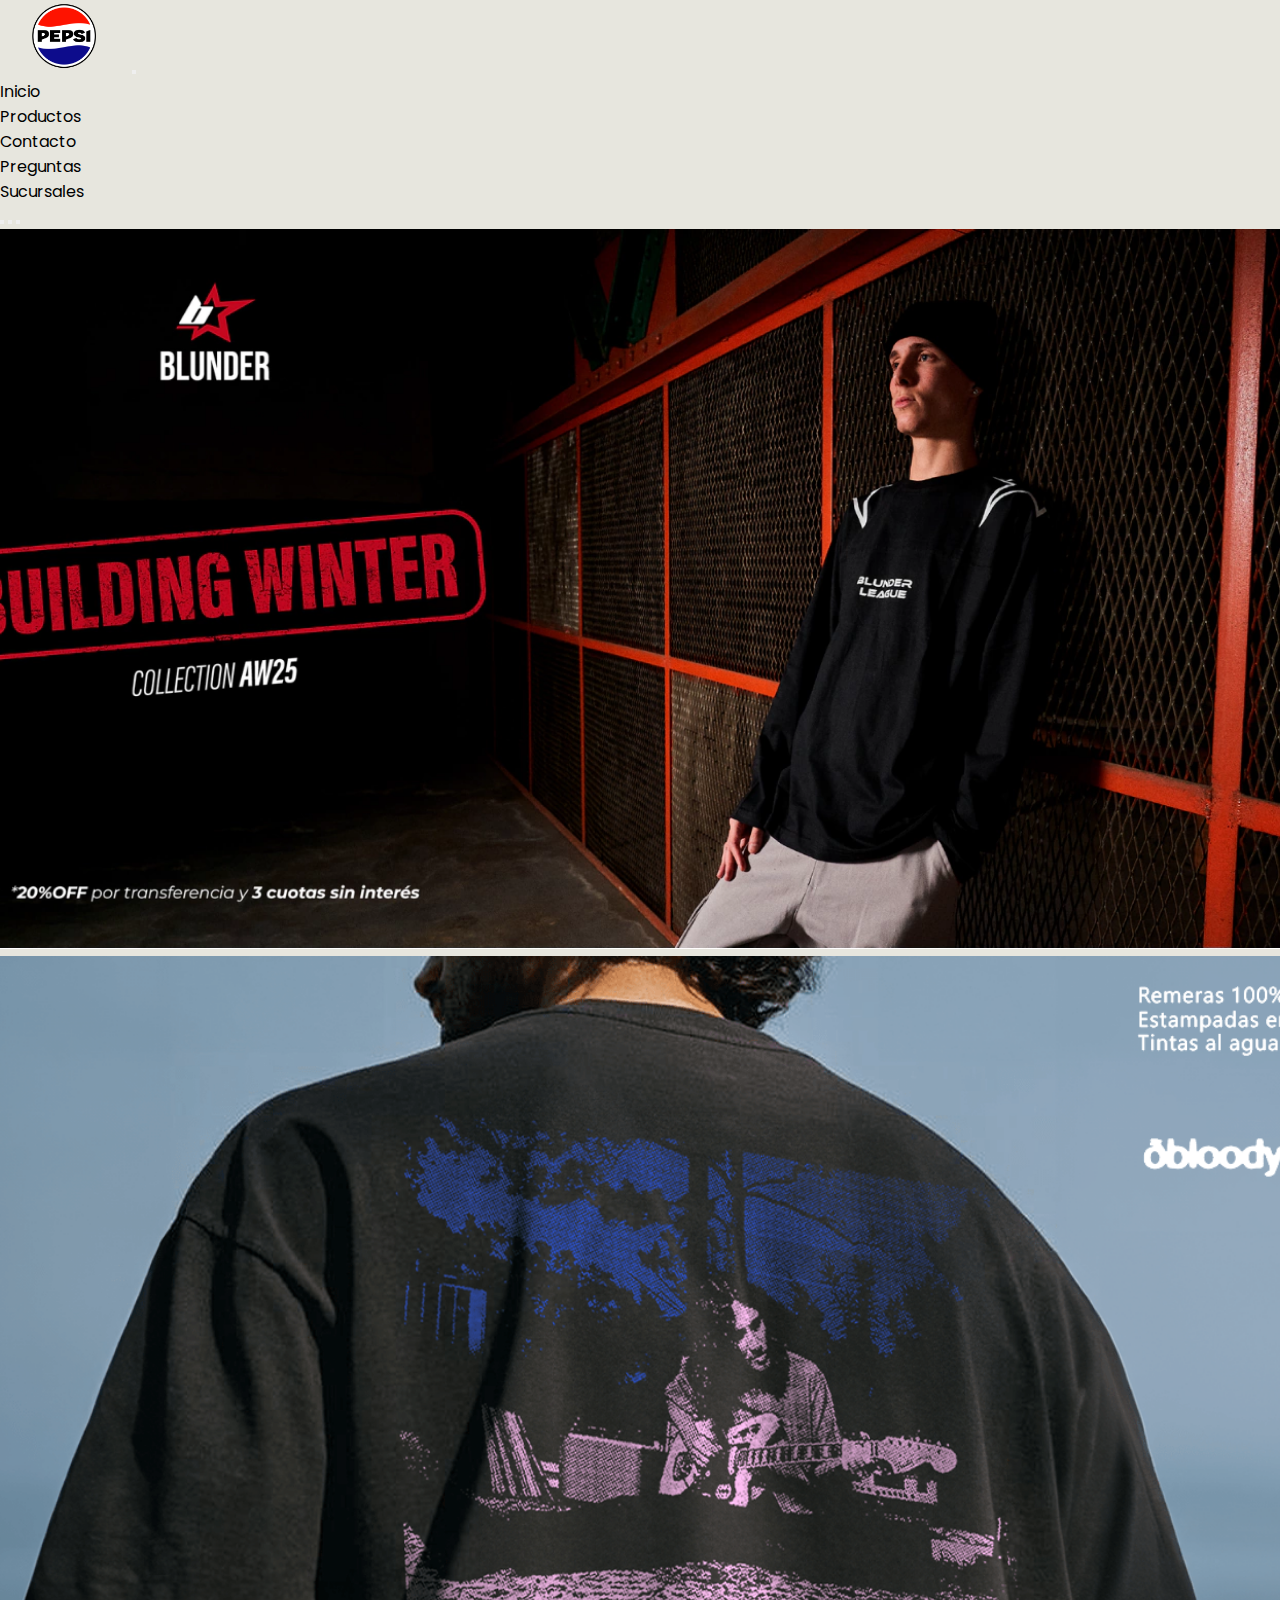
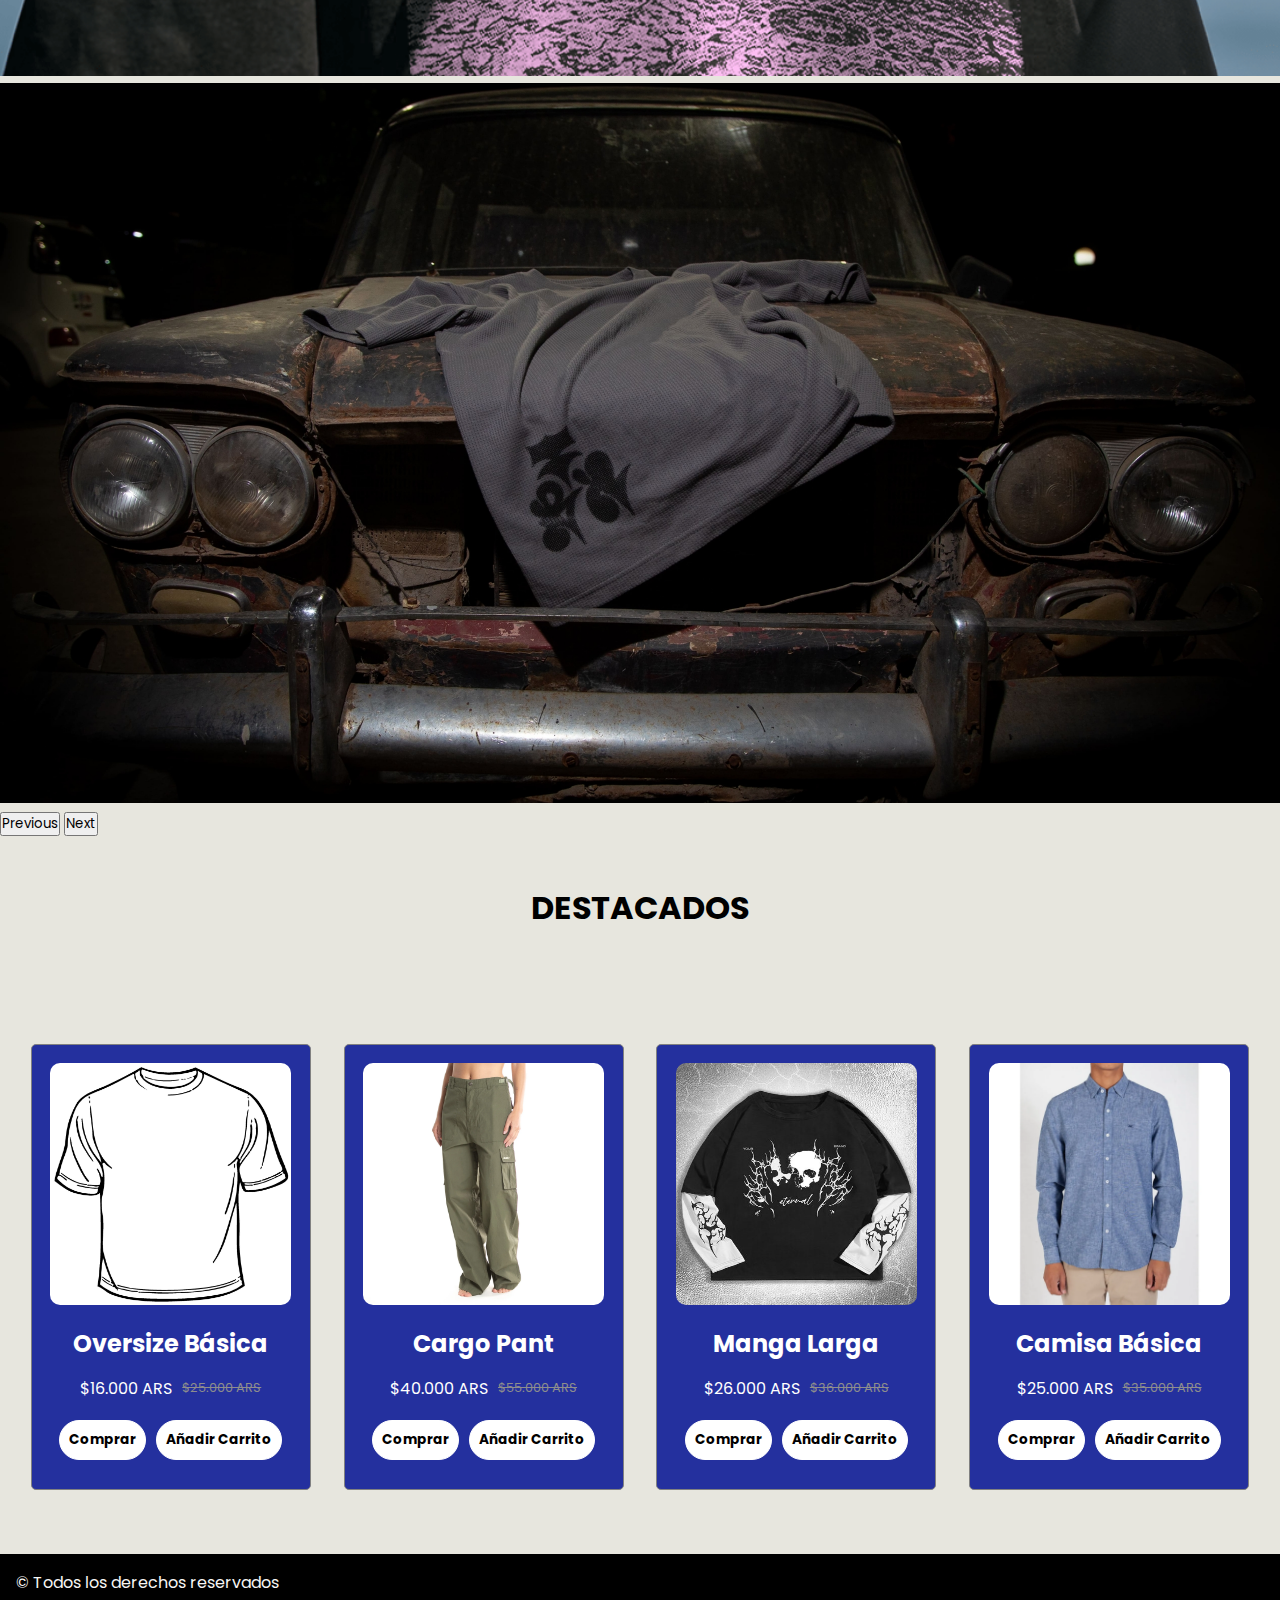
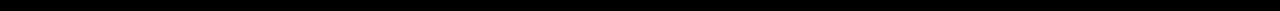
<file: index.html>
<!DOCTYPE html>
<html lang="es">

<head>
  <meta charset="UTF-8" />
  <meta name="viewport" content="width=device-width, initial-scale=1.0" />
  <title>Pepsi Clothing</title>
  <!-- css -->
  <link rel="stylesheet" href="./estilos/style.css">
  <!-- fonts -->
  <link rel="preconnect" href="https://fonts.googleapis.com">
  <link rel="preconnect" href="https://fonts.gstatic.com" crossorigin>
  <link
    href="https://fonts.googleapis.com/css2?family=Poppins:ital,wght@0,100;0,200;0,300;0,400;0,500;0,600;0,700;0,800;0,900;1,100;1,200;1,300;1,400;1,500;1,600;1,700;1,800;1,900&display=swap"
    rel="stylesheet">
    <!-- bt -->
  <link href="https://cdn.jsdelivr.net/npm/bootstrap@5.3.6/dist/css/bootstrap.min.css" rel="stylesheet"
    integrity="sha384-4Q6Gf2aSP4eDXB8Miphtr37CMZZQ5oXLH2yaXMJ2w8e2ZtHTl7GptT4jmndRuHDT" crossorigin="anonymous">
    <!-- metadatos -->
 <meta name="author" content="Juan">

<meta name="keywords" content="Camisas, camisetas, pantalones, jeans, moda, ropa, estilo, buzos, camperas, abrigos">

<meta name="description" content="Pepsi Clothing es una tienda de ropa moderna y vibrante, que ofrece prendas casuales y urbanas para un público joven y dinámico. Su estilo fresco combina tendencias actuales con comodidad, ideal para quienes buscan destacar con looks desenfadados y auténticos. La tienda se caracteriza por su variedad de diseños coloridos, piezas versátiles y precios accesibles, haciendo que la moda sea divertida y accesible para todos. Además, Pepsi Clothing apuesta por materiales de calidad y colecciones que se renuevan constantemente para seguir el ritmo de las últimas tendencias.">

<meta property="og:image" content="img/capturaurl.JPG" />

<meta property="og:title" content="Pepsi Clothing" />

<meta property="og:url" content="https://pepsiclothing.netlify.app/" />

</head>

<body>
  <!-- encabezados -->
  <header>

    <nav class="navbar navbar-expand-lg bg-body-tertiary w-100">
      <div class="container-fluid" data-bs-touch="true">
        <a class="navbar-brand" href="#"> <img class="logotipoHeader" src="./img/Pepsi-Logo.png" alt="logo de la tienda"> </a>
        <button class="navbar-toggler" type="button" data-bs-toggle="collapse" data-bs-target="#navbarSupportedContent"
          aria-controls="navbarSupportedContent" aria-expanded="false" aria-label="Toggle navigation">
          <span class="navbar-toggler-icon"></span>
        </button>
        <div class="collapse navbar-collapse" id="navbarSupportedContent">
          <ul class="navbar-nav me-auto mb-2 mb-lg-0">
            <li class="nav-item">
              <a class="nav-link active" aria-current="page" href="#">Inicio</a>
            </li>
            <li class="nav-item">
              <a class="nav-link" href="./html/productos.html">Productos</a>
            </li>
            <li class="nav-item">
              <a class="nav-link" href="./html/contacto.html">Contacto</a>
            </li>
            <li class="nav-item">
              <a class="nav-link" href="./html/preguntas.html">Preguntas</a>
            </li>
            </li>
            <li class="nav-item">
              <a class="nav-link" href="./html/sucursales.html">Sucursales</a>
        </div>
      </div>
    </nav>

  </header>

  <main class="mainBackground">
   
    <section class="banners">
      <div id="carouselExampleIndicators" class="carousel slide">
        <div class="carousel-indicators">
          <button type="button" data-bs-target="#carouselExampleIndicators" data-bs-slide-to="0" class="active"
            aria-current="true" aria-label="Slide 1"></button>
          <button type="button" data-bs-target="#carouselExampleIndicators" data-bs-slide-to="1"
            aria-label="Slide 2"></button>
          <button type="button" data-bs-target="#carouselExampleIndicators" data-bs-slide-to="2"
            aria-label="Slide 3"></button>
        </div>
        <div class="carousel-inner">
          <div class="carousel-item active">
            <img src="./img/banner.jpg" class="d-block w-100" alt="ropa de invierno">
          </div>
          <div class="carousel-item">
            <img src="./img/banner2.png" class="d-block w-100" alt="Remera de John frusciante">
          </div>
          <div class="carousel-item">
            <img src="./img/banner3.jpg" class="d-block w-100" alt="remera en un auto">
          </div>
        </div>
        <button class="carousel-control-prev" type="button" data-bs-target="#carouselExampleIndicators"
          data-bs-slide="prev">
          <span class="carousel-control-prev-icon" aria-hidden="true"></span>
          <span class="visually-hidden">Previous</span>
        </button>
        <button class="carousel-control-next" type="button" data-bs-target="#carouselExampleIndicators"
          data-bs-slide="next">
          <span class="carousel-control-next-icon" aria-hidden="true"></span>
          <span class="visually-hidden">Next</span>
        </button>
      </div>
    </section>
  
    <h1 class="productosTitulo">DESTACADOS</h1>

    <section class="containerCards">
      <div class="cards my-2">
        <img src="./img/dbbad5e8b6072dfc42a5096fc8052160.jpg" alt="Remera Oversize Básica">
        <h3>Oversize Básica</h3>
        <p class="precio">$16.000 ARS<span>$25.000 ARS</span></p>
        <div class="containerButton">
          <a href="https://www.youtube.com/watch?v=Zgxxx_yDveg&ab_channel=LOSMORANCOSOFICIAL" target="_blank">
            <button class="button">Comprar</button>
          </a>
          <a href="https://www.youtube.com/watch?v=Zgxxx_yDveg&ab_channel=LOSMORANCOSOFICIAL" target="_blank">
            <button class="button">Añadir Carrito</button>
          </a>
        </div>
      </div>

      <div class="cards my-2">
        <img src="./img/jean1.jpg" alt="CARGO JEAN">
        <h3>Cargo Pant</h3>
        <p class="precio">$40.000 ARS<span>$55.000 ARS</span></p>
        <div class="containerButton">
          <a href="https://www.youtube.com/watch?v=Zgxxx_yDveg&ab_channel=LOSMORANCOSOFICIAL" target="_blank">
            <button class="button">Comprar</button>
          </a>
          <a href="https://www.youtube.com/watch?v=Zgxxx_yDveg&ab_channel=LOSMORANCOSOFICIAL" target="_blank">
            <button class="button">Añadir Carrito</button>
          </a>
        </div>
      </div>

      <div class="cards my-2">
        <img src="./img/remeramangalarrga.jpg" alt="remera manga larga">
        <h3>Manga Larga</h3>
        <p class="precio">$26.000 ARS<span>$36.000 ARS</span></p>
        <div class="containerButton">
          <a href="https://www.youtube.com/watch?v=Zgxxx_yDveg&ab_channel=LOSMORANCOSOFICIAL" target="_blank">
            <button class="button">Comprar</button>
          </a>
          <a href="https://www.youtube.com/watch?v=Zgxxx_yDveg&ab_channel=LOSMORANCOSOFICIAL" target="_blank">
            <button class="button">Añadir Carrito</button>
          </a>
        </div>
      </div>

      <div class="cards my-2">
        <img src="./img/camisa1.jpg" alt="camisa manga larga">
        <h3>Camisa Básica</h3>
        <p class="precio">$25.000 ARS<span>$35.000 ARS</span></p>
        <div class="containerButton">
          <a href="https://www.youtube.com/watch?v=Zgxxx_yDveg&ab_channel=LOSMORANCOSOFICIAL" target="_blank">
            <button class="button">Comprar</button>
          </a>
          <a href="https://www.youtube.com/watch?v=Zgxxx_yDveg&ab_channel=LOSMORANCOSOFICIAL" target="_blank">
            <button class="button">Añadir Carrito</button>
          </a>
        </div>
      </div>

    </section>

  



  </main>

  <footer class="footerDiseño">
    <p>&copy; Todos los derechos reservados</p>
  </footer>
  <script src="https://cdn.jsdelivr.net/npm/bootstrap@5.3.6/dist/js/bootstrap.bundle.min.js"
    integrity="sha384-j1CDi7MgGQ12Z7Qab0qlWQ/Qqz24Gc6BM0thvEMVjHnfYGF0rmFCozFSxQBxwHKO"
    crossorigin="anonymous"></script>
</body>
</html>
</file>
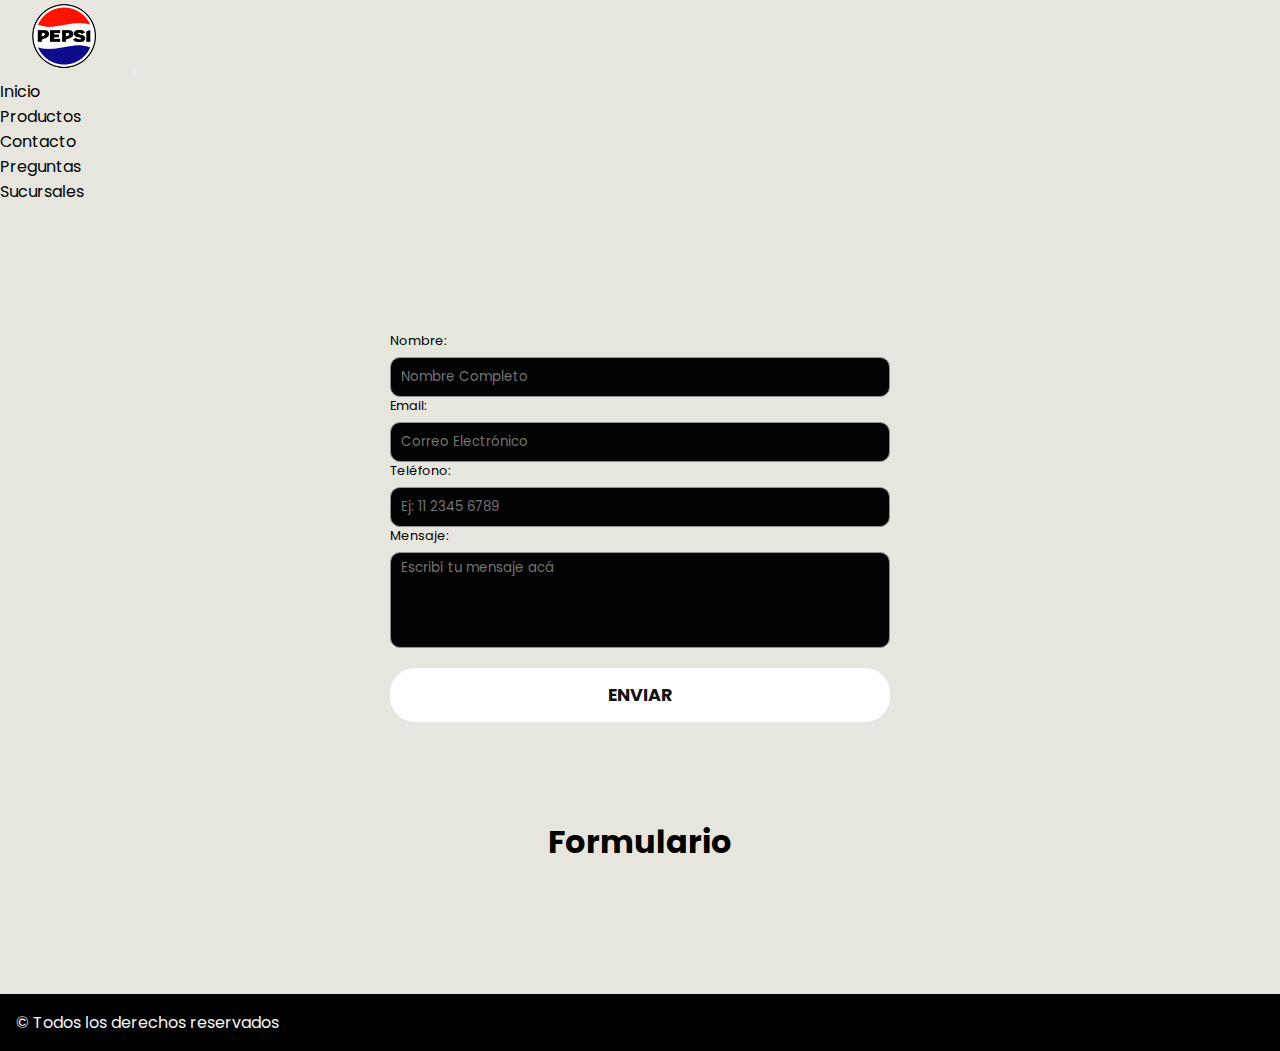
<file: html/contacto.html>
<!DOCTYPE html>
<html lang="en">

<head>
    <meta charset="UTF-8">
    <meta name="viewport" content="width=device-width, initial-scale=1.0">
    <title>Contacto</title>
    <!-- css -->
    <link rel="stylesheet" href="../estilos/style.css">
    <!-- fonts -->
    <link rel="preconnect" href="https://fonts.googleapis.com">
    <link rel="preconnect" href="https://fonts.gstatic.com" crossorigin>
    <link
        href="https://fonts.googleapis.com/css2?family=Poppins:ital,wght@0,100;0,200;0,300;0,400;0,500;0,600;0,700;0,800;0,900;1,100;1,200;1,300;1,400;1,500;1,600;1,700;1,800;1,900&display=swap"
        rel="stylesheet">
    <!-- bt  -->
    <link href="https://cdn.jsdelivr.net/npm/bootstrap@5.3.6/dist/css/bootstrap.min.css" rel="stylesheet"
        integrity="sha384-4Q6Gf2aSP4eDXB8Miphtr37CMZZQ5oXLH2yaXMJ2w8e2ZtHTl7GptT4jmndRuHDT" crossorigin="anonymous">

    <!-- metadatos -->
    <meta name="author" content="Juan">

    <meta name="keywords"
        content="contacto Pepsi Clothing, atención al cliente, escribir a Pepsi Clothing, formulario de contacto, servicio al cliente, soporte tienda de ropa, ayuda Pepsi Clothing, contacto por email, teléfono Pepsi Clothing">

    <meta name="description"
        content="¿Necesitás ayuda? Contactate con Pepsi Clothing a través de nuestro formulario, email o redes sociales. Estamos para responder tus dudas y acompañarte en tu experiencia de compra.">

    <meta property="og:image" content="img/capturaurl.JPG" />

    <meta property="og:title" content="Pepsi Clothing" />

    <meta property="og:url" content="https://pepsiclothing.netlify.app/" />
</head>

<body>
    <header>

        <nav class="navbar navbar-expand-lg bg-body-tertiary w-100">
            <div class="container-fluid" data-bs-touch="true">
                <a class="navbar-brand" href="#"> <img class="logotipoHeader" src="../img/Pepsi-Logo.png" alt="logo">
                </a>
                <button class="navbar-toggler" type="button" data-bs-toggle="collapse"
                    data-bs-target="#navbarSupportedContent" aria-controls="navbarSupportedContent"
                    aria-expanded="false" aria-label="Toggle navigation">
                    <span class="navbar-toggler-icon"></span>
                </button>
                <div class="collapse navbar-collapse" id="navbarSupportedContent">
                    <ul class="navbar-nav me-auto mb-2 mb-lg-0">
                        <li class="nav-item">
                            <a class="nav-link active" aria-current="page" href="../index.html">Inicio</a>
                        </li>
                        <li class="nav-item">
                            <a class="nav-link" href="../html/productos.html">Productos</a>
                        </li>
                        <li class="nav-item">
                            <a class="nav-link" href="#">Contacto</a>
                        </li>
                        <li class="nav-item">
                            <a class="nav-link" href="../html/preguntas.html">Preguntas</a>
                        </li>
                        </li>
                        <li class="nav-item">
                            <a class="nav-link" href="../html/sucursales.html">Sucursales</a>
                </div>
            </div>
        </nav>
    </header>
    <main class="mainBackground">
        <div class="containerContacto">
            <h1 class="fs-1 text-center text-white">Formulario</h1>
            <section class="formulario">
                <form onsubmit="event.preventDefault();">
                    <div class="input">
                        <label class="text-white fw-bold" for="nombre">Nombre:</label>
                        <input type="text" name="nombre" id="nombre" placeholder="Nombre Completo" required>
                    </div>
                    <div class="input">
                        <label class="text-white fw-bold" for="correo">Email:</label>
                        <input type="email" name="correo" id="correo" placeholder="Correo Electrónico" required>
                    </div>
                    <div class="input">
                        <label class="text-white fw-bold" for="telefono">Teléfono:</label>
                        <input type="tel" name="telefono" id="telefono" placeholder="Ej: 11 2345 6789">
                    </div>
                    <div class="input">
                        <label class="text-white fw-bold" for="mensaje">Mensaje:</label>
                        <textarea name="mensaje" id="mensaje" style="resize: none;" placeholder="Escribí tu mensaje acá"
                            required></textarea>
                    </div>
                    <div class="button">
                        <input type="submit" value="Enviar">
                    </div>
                </form>
            </section>
        </div>
    </main>

    <footer class="footerDiseño">
        <p>&copy; Todos los derechos reservados</p>
    </footer>
    <script src="https://cdn.jsdelivr.net/npm/bootstrap@5.3.6/dist/js/bootstrap.bundle.min.js"
        integrity="sha384-j1CDi7MgGQ12Z7Qab0qlWQ/Qqz24Gc6BM0thvEMVjHnfYGF0rmFCozFSxQBxwHKO"
        crossorigin="anonymous"></script>
</body>

</html>
</file>
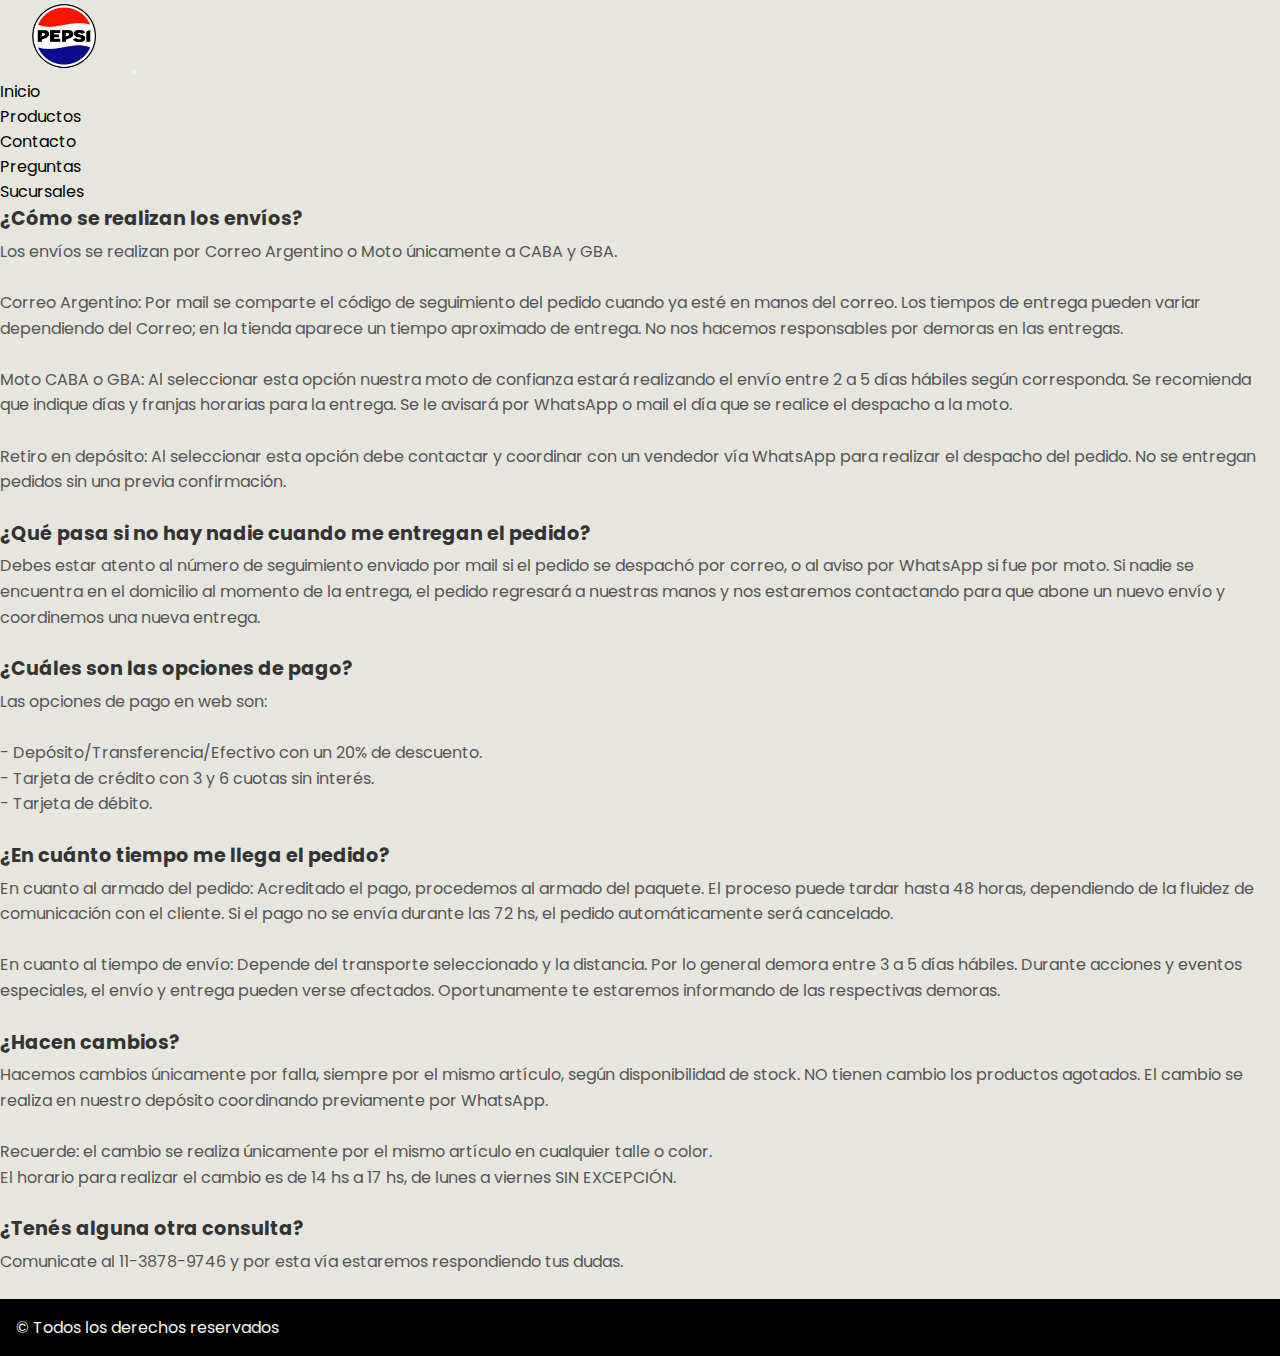
<file: html/preguntas.html>
<!DOCTYPE html>
<html lang="en">

<head>
    <meta charset="UTF-8">
    <meta name="viewport" content="width=device-width, initial-scale=1.0">
    <title>Preguntas</title>
    <!-- css -->
    <link rel="stylesheet" href="../estilos/style.css">
    <!-- fonts -->
    <link rel="preconnect" href="https://fonts.googleapis.com">
    <link rel="preconnect" href="https://fonts.gstatic.com" crossorigin>
    <link
        href="https://fonts.googleapis.com/css2?family=Poppins:ital,wght@0,100;0,200;0,300;0,400;0,500;0,600;0,700;0,800;0,900;1,100;1,200;1,300;1,400;1,500;1,600;1,700;1,800;1,900&display=swap"
        rel="stylesheet">
    <!-- bt     -->
    <link href="https://cdn.jsdelivr.net/npm/bootstrap@5.3.6/dist/css/bootstrap.min.css" rel="stylesheet"
        integrity="sha384-4Q6Gf2aSP4eDXB8Miphtr37CMZZQ5oXLH2yaXMJ2w8e2ZtHTl7GptT4jmndRuHDT" crossorigin="anonymous">

    <!-- metadatos -->
    <meta name="author" content="Juan">

    <meta name="keywords" content="preguntas frecuentes Pepsi Clothing, FAQ Pepsi Clothing, dudas sobre pedidos, envíos Pepsi Clothing, devoluciones Pepsi Clothing, atención al cliente, consultas tienda de ropa, soporte Pepsi Clothing">

    <meta name="description"
        content="Resuelve tus dudas sobre pedidos, envíos, devoluciones y más con nuestras preguntas frecuentes de Pepsi Clothing. Atención clara y rápida para mejorar tu experiencia de compra.">

    <meta property="og:image" content="img/capturaurl.JPG" />

    <meta property="og:title" content="Pepsi Clothing" />

    <meta property="og:url" content="https://pepsiclothing.netlify.app/" />
</head>

<body>
    <header>
        <nav class="navbar navbar-expand-lg bg-body-tertiary w-100">
            <div class="container-fluid" data-bs-touch="true">
                <a class="navbar-brand" href="#"> <img class="logotipoHeader" src="../img/Pepsi-Logo.png" alt="logo">
                </a>
                <button class="navbar-toggler" type="button" data-bs-toggle="collapse"
                    data-bs-target="#navbarSupportedContent" aria-controls="navbarSupportedContent"
                    aria-expanded="false" aria-label="Toggle navigation">
                    <span class="navbar-toggler-icon"></span>
                </button>
                <div class="collapse navbar-collapse" id="navbarSupportedContent">
                    <ul class="navbar-nav me-auto mb-2 mb-lg-0">
                        <li class="nav-item">
                            <a class="nav-link active" aria-current="page" href="../index.html">Inicio</a>
                        </li>
                        <li class="nav-item">
                            <a class="nav-link" href="../html/productos.html">Productos</a>
                        </li>
                        <li class="nav-item">
                            <a class="nav-link" href="../html/contacto.html">Contacto</a>
                        </li>
                        <li class="nav-item">
                            <a class="nav-link" href="#">Preguntas</a>
                        </li>
                        </li>
                        <li class="nav-item">
                            <a class="nav-link" href="../html/sucursales.html">Sucursales</a>
                </div>
            </div>
        </nav>


    </header>
    <main>
        <div class="containerPreguntas">
            <ul>
                <li>
                    <p class="preguntasTitulo fs-2">¿Cómo se realizan los envíos?</p>
                    <p class="respuestasTitulo">Los envíos se realizan por Correo Argentino o Moto únicamente a CABA y
                        GBA.<br><br>
                        Correo Argentino: Por mail se comparte el código de seguimiento del pedido cuando ya esté en
                        manos
                        del correo. Los tiempos de entrega pueden variar dependiendo del Correo; en la tienda aparece un
                        tiempo aproximado de entrega. No nos hacemos responsables por demoras en las entregas.<br><br>
                        Moto CABA o GBA: Al seleccionar esta opción nuestra moto de confianza estará realizando el envío
                        entre 2 a 5 días hábiles según corresponda. Se recomienda que indique días y franjas horarias
                        para
                        la entrega. Se le avisará por WhatsApp o mail el día que se realice el despacho a la
                        moto.<br><br>
                        Retiro en depósito: Al seleccionar esta opción debe contactar y coordinar con un vendedor vía
                        WhatsApp para realizar el despacho del pedido. No se entregan pedidos sin una previa
                        confirmación.
                    </p>
                </li>

                <li>
                    <p class="preguntasTitulo fs-2">¿Qué pasa si no hay nadie cuando me entregan el pedido?</p>
                    <p class="respuestasTitulo">Debes estar atento al número de seguimiento enviado por mail si el
                        pedido se
                        despachó por correo, o al aviso por WhatsApp si fue por moto. Si nadie se encuentra en el
                        domicilio
                        al momento de la entrega, el pedido regresará a nuestras manos y nos estaremos contactando para
                        que
                        abone un nuevo envío y coordinemos una nueva entrega.</p>
                </li>

                <li>
                    <p class="preguntasTitulo fs-2">¿Cuáles son las opciones de pago?</p>
                    <p class="respuestasTitulo">Las opciones de pago en web son:<br><br>
                        - Depósito/Transferencia/Efectivo con un 20% de descuento.<br>
                        - Tarjeta de crédito con 3 y 6 cuotas sin interés.<br>
                        - Tarjeta de débito.</p>
                </li>

                <li>
                    <p class="preguntasTitulo fs-2">¿En cuánto tiempo me llega el pedido?</p>
                    <p class="respuestasTitulo">En cuanto al armado del pedido: Acreditado el pago, procedemos al armado
                        del
                        paquete. El proceso puede tardar hasta 48 horas, dependiendo de la fluidez de comunicación con
                        el
                        cliente. Si el pago no se envía durante las 72 hs, el pedido automáticamente será
                        cancelado.<br><br>
                        En cuanto al tiempo de envío: Depende del transporte seleccionado y la distancia. Por lo general
                        demora entre 3 a 5 días hábiles. Durante acciones y eventos especiales, el envío y entrega
                        pueden
                        verse afectados. Oportunamente te estaremos informando de las respectivas demoras.</p>
                </li>

                <li>
                    <p class="preguntasTitulo fs-2">¿Hacen cambios?</p>
                    <p class="respuestasTitulo">Hacemos cambios únicamente por falla, siempre por el mismo artículo,
                        según
                        disponibilidad de stock. NO tienen cambio los productos agotados. El cambio se realiza en
                        nuestro
                        depósito coordinando previamente por WhatsApp.<br><br>
                        Recuerde: el cambio se realiza únicamente por el mismo artículo en cualquier talle o color.<br>
                        El horario para realizar el cambio es de 14 hs a 17 hs, de lunes a viernes SIN EXCEPCIÓN.</p>
                </li>

                <li>
                    <p class="preguntasTitulo fs-2">¿Tenés alguna otra consulta?</p>
                    <p class="respuestasTitulo">Comunicate al 11-3878-9746 y por esta vía estaremos respondiendo tus
                        dudas.
                    </p>
                </li>
            </ul>
        </div>
    </main>

    <footer class="footerDiseño">
        <p>&copy; Todos los derechos reservados</p>
    </footer>
    <script src="https://cdn.jsdelivr.net/npm/bootstrap@5.3.6/dist/js/bootstrap.bundle.min.js"
        integrity="sha384-j1CDi7MgGQ12Z7Qab0qlWQ/Qqz24Gc6BM0thvEMVjHnfYGF0rmFCozFSxQBxwHKO"
        crossorigin="anonymous"></script>
</body>

</html>
</file>
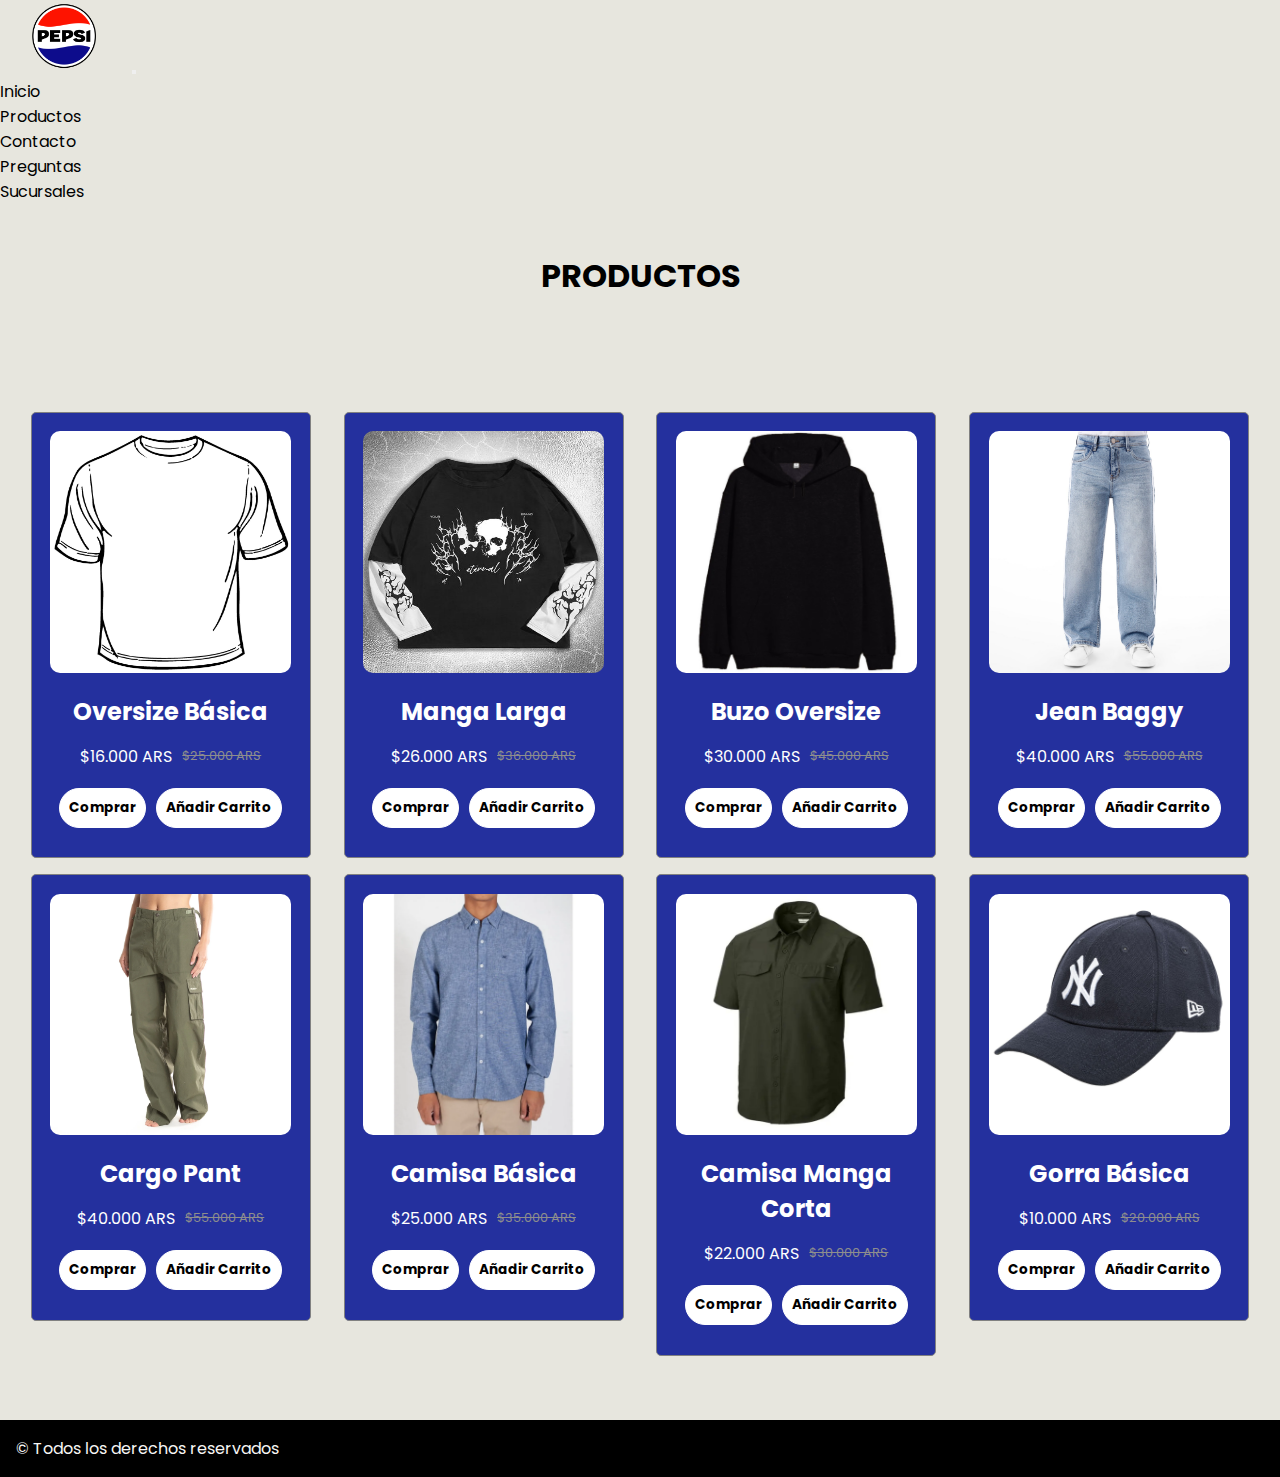
<file: html/productos.html>
<!DOCTYPE html>
<html lang="en">
  <head>
    <meta charset="UTF-8" />
    <meta name="viewport" content="width=device-width, initial-scale=1.0" />
    <title>Productos</title>
    <!-- css -->
    <link rel="stylesheet" href="../estilos/style.css" />
    <!-- fonts -->
    <link rel="preconnect" href="https://fonts.googleapis.com" />
    <link rel="preconnect" href="https://fonts.gstatic.com" crossorigin />
    <link
      href="https://fonts.googleapis.com/css2?family=Poppins:ital,wght@0,100;0,200;0,300;0,400;0,500;0,600;0,700;0,800;0,900;1,100;1,200;1,300;1,400;1,500;1,600;1,700;1,800;1,900&display=swap"
      rel="stylesheet"/>
    <!-- bt -->
    <link href="https://cdn.jsdelivr.net/npm/bootstrap@5.3.6/dist/css/bootstrap.min.css" rel="stylesheet"
    integrity="sha384-4Q6Gf2aSP4eDXB8Miphtr37CMZZQ5oXLH2yaXMJ2w8e2ZtHTl7GptT4jmndRuHDT" crossorigin="anonymous">
      
    <!-- metadatos -->
 <meta name="author" content="Juan">

<meta name="keywords" content="Camisas, camisetas, pantalones, jeans, moda, ropa, estilo, buzos, camperas, abrigos">

<meta name="description" content="Pepsi Clothing es una tienda de ropa moderna y vibrante, que ofrece prendas casuales y urbanas para un público joven y dinámico. Su estilo fresco combina tendencias actuales con comodidad, ideal para quienes buscan destacar con looks desenfadados y auténticos. La tienda se caracteriza por su variedad de diseños coloridos, piezas versátiles y precios accesibles, haciendo que la moda sea divertida y accesible para todos. Además, Pepsi Clothing apuesta por materiales de calidad y colecciones que se renuevan constantemente para seguir el ritmo de las últimas tendencias.">

<meta property="og:image" content="img/capturaurl.JPG" />

<meta property="og:title" content="Pepsi Clothing" />

<meta property="og:url" content="https://pepsiclothing.netlify.app/" />

  </head>
  <body>
    <header>
      <nav class="navbar navbar-expand-lg bg-body-tertiary w-100">
        <div class="container-fluid" data-bs-touch="true">
        <a class="navbar-brand" href="#"> <img class="logotipoHeader" src="../img/Pepsi-Logo.png" alt="logo"> </a>
        <button class="navbar-toggler" type="button" data-bs-toggle="collapse" data-bs-target="#navbarSupportedContent"
          aria-controls="navbarSupportedContent" aria-expanded="false" aria-label="Toggle navigation">
          <span class="navbar-toggler-icon"></span>
        </button>
          <div class="collapse navbar-collapse" id="navbarSupportedContent">
          <ul class="navbar-nav me-auto mb-2 mb-lg-0">
            <li class="nav-item">
              <a class="nav-link active" aria-current="page" href="../index.html">Inicio</a>
            </li>
            <li class="nav-item">
              <a class="nav-link" href="../html/productos.html">Productos</a>
            </li>
            <li class="nav-item">
              <a class="nav-link" href="../html/contacto.html">Contacto</a>
            </li>
            <li class="nav-item">
              <a class="nav-link" href="../html/preguntas.html">Preguntas</a>
            </li>
            </li>
            <li class="nav-item">
              <a class="nav-link" href="../html/sucursales.html">Sucursales</a>
          </div>
        </div>
      </nav>
    </header>
    <main class="mainBackground">
      <h1 class="productosTitulo">PRODUCTOS</h1>

    <section class="containerCards">
      <div class="cards my-2">
        <img src="../img/dbbad5e8b6072dfc42a5096fc8052160.jpg" alt="Remera Oversize Básica">
        <h3>Oversize Básica</h3>
        <p class="precio">$16.000 ARS<span>$25.000 ARS</span></p>
        <div class="containerButton">
          <a href="https://www.youtube.com/watch?v=Zgxxx_yDveg&ab_channel=LOSMORANCOSOFICIAL" target="_blank">
            <button class="button">Comprar</button>
          </a>
          <a href="https://www.youtube.com/watch?v=Zgxxx_yDveg&ab_channel=LOSMORANCOSOFICIAL" target="_blank">
            <button class="button">Añadir Carrito</button>
          </a>
        </div>
      </div>

      <div class="cards my-2">
        <img src="../img/remeramangalarrga.jpg" alt="remera manga larga">
        <h3>Manga Larga</h3>
        <p class="precio">$26.000 ARS<span>$36.000 ARS</span></p>
        <div class="containerButton">
          <a href="https://www.youtube.com/watch?v=Zgxxx_yDveg&ab_channel=LOSMORANCOSOFICIAL" target="_blank">
            <button class="button">Comprar</button>
          </a>
          <a href="https://www.youtube.com/watch?v=Zgxxx_yDveg&ab_channel=LOSMORANCOSOFICIAL" target="_blank">
            <button class="button">Añadir Carrito</button>
          </a>
        </div>
      </div>

      <div class="cards my-2">
        <img src="../img/buzo.jpg" alt="buzo">
        <h3>Buzo Oversize</h3>
        <p class="precio">$30.000 ARS<span>$45.000 ARS</span></p>
        <div class="containerButton">
          <a href="https://www.youtube.com/watch?v=Zgxxx_yDveg&ab_channel=LOSMORANCOSOFICIAL" target="_blank">
            <button class="button">Comprar</button>
          </a>
          <a href="https://www.youtube.com/watch?v=Zgxxx_yDveg&ab_channel=LOSMORANCOSOFICIAL" target="_blank">
            <button class="button">Añadir Carrito</button>
          </a>
        </div>
      </div>

      <div class="cards my-2">
        <img src="../img/jean2.jpg" alt="iamgen de jean baggy">
        <h3>Jean Baggy</h3>
        <p class="precio">$40.000 ARS<span>$55.000 ARS</span></p>
        <div class="containerButton">
          <a href="https://www.youtube.com/watch?v=Zgxxx_yDveg&ab_channel=LOSMORANCOSOFICIAL" target="_blank">
            <button class="button">Comprar</button>
          </a>
          <a href="https://www.youtube.com/watch?v=Zgxxx_yDveg&ab_channel=LOSMORANCOSOFICIAL" target="_blank">
            <button class="button">Añadir Carrito</button>
          </a>
        </div>
      </div> 

      <div class="cards my-2">
        <img src="../img/jean1.jpg" alt="imagen de un CARGO JEAN">
        <h3>Cargo Pant</h3>
        <p class="precio">$40.000 ARS<span>$55.000 ARS</span></p>
        <div class="containerButton">
          <a href="https://www.youtube.com/watch?v=Zgxxx_yDveg&ab_channel=LOSMORANCOSOFICIAL" target="_blank">
            <button class="button">Comprar</button>
          </a>
          <a href="https://www.youtube.com/watch?v=Zgxxx_yDveg&ab_channel=LOSMORANCOSOFICIAL" target="_blank">
            <button class="button">Añadir Carrito</button>
          </a>
        </div>
      </div>

      <div class="cards my-2">
        <img src="../img/camisa1.jpg" alt="imagen de una camisa manga larga">
        <h3>Camisa Básica</h3>
        <p class="precio">$25.000 ARS<span>$35.000 ARS</span></p>
        <div class="containerButton">
          <a href="https://www.youtube.com/watch?v=Zgxxx_yDveg&ab_channel=LOSMORANCOSOFICIAL" target="_blank">
            <button class="button">Comprar</button>
          </a>
          <a href="https://www.youtube.com/watch?v=Zgxxx_yDveg&ab_channel=LOSMORANCOSOFICIAL" target="_blank">
            <button class="button">Añadir Carrito</button>
          </a>
        </div>
      </div>

      <div class="cards my-2">
        <img src="../img/camisa2.jpg" alt="imagen de camisa manga corta">
        <h3>Camisa Manga Corta</h3>
        <p class="precio">$22.000 ARS<span>$30.000 ARS</span></p>
        <div class="containerButton">
          <a href="https://www.youtube.com/watch?v=Zgxxx_yDveg&ab_channel=LOSMORANCOSOFICIAL" target="_blank">
            <button class="button">Comprar</button>
          </a>
          <a href="https://www.youtube.com/watch?v=Zgxxx_yDveg&ab_channel=LOSMORANCOSOFICIAL" target="_blank">
            <button class="button">Añadir Carrito</button>
          </a>
        </div>
      </div>

      <div class="cards my-2">
        <img src="../img/gorra1.jpg" alt="imagen de Gorra">
        <h3>Gorra Básica</h3>
        <p class="precio">$10.000 ARS<span>$20.000 ARS</span></p>
        <div class="containerButton">
          <a href="https://www.youtube.com/watch?v=Zgxxx_yDveg&ab_channel=LOSMORANCOSOFICIAL" target="_blank">
            <button class="button">Comprar</button>
          </a>
          <a href="https://www.youtube.com/watch?v=Zgxxx_yDveg&ab_channel=LOSMORANCOSOFICIAL" target="_blank">
            <button class="button">Añadir Carrito</button>
          </a>
        </div>
      </div>
    </section>


    </main>
  
    <footer class="footerDiseño">
      <p>&copy; Todos los derechos reservados</p>
    </footer>
    <script src="https://cdn.jsdelivr.net/npm/bootstrap@5.3.6/dist/js/bootstrap.bundle.min.js"
    integrity="sha384-j1CDi7MgGQ12Z7Qab0qlWQ/Qqz24Gc6BM0thvEMVjHnfYGF0rmFCozFSxQBxwHKO"
    crossorigin="anonymous"></script>
  </body>
</html>
</file>
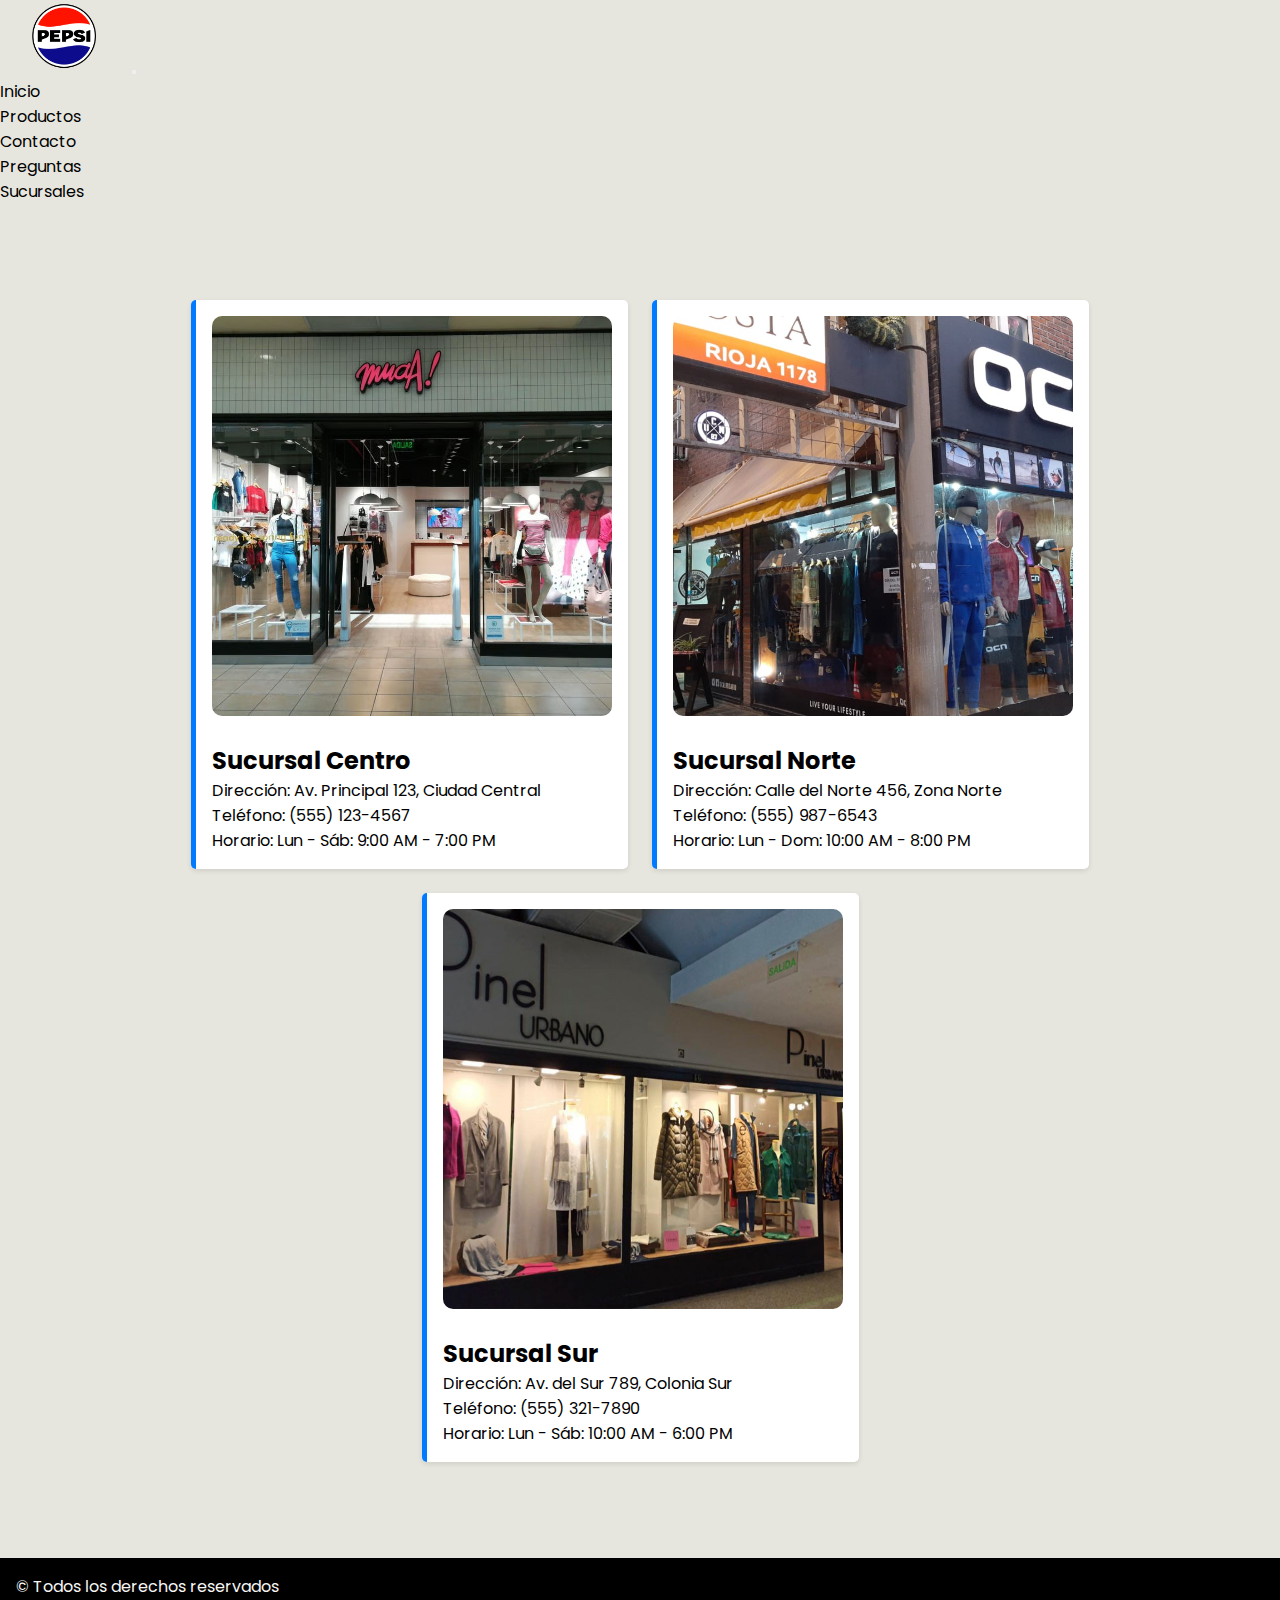
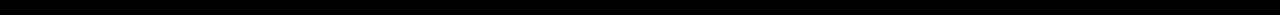
<file: html/sucursales.html>
<!DOCTYPE html>
<html lang="en">

<head>
    <meta charset="UTF-8">
    <meta name="viewport" content="width=device-width, initial-scale=1.0">
    <title>Sucursales</title>
    <!-- css -->
    <link rel="stylesheet" href="../estilos/style.css">
    <!-- fonts -->
    <link rel="preconnect" href="https://fonts.googleapis.com">
    <link rel="preconnect" href="https://fonts.gstatic.com" crossorigin>
    <link
        href="https://fonts.googleapis.com/css2?family=Poppins:ital,wght@0,100;0,200;0,300;0,400;0,500;0,600;0,700;0,800;0,900;1,100;1,200;1,300;1,400;1,500;1,600;1,700;1,800;1,900&display=swap"
        rel="stylesheet">
    <!-- bt    -->
    <link href="https://cdn.jsdelivr.net/npm/bootstrap@5.3.6/dist/css/bootstrap.min.css" rel="stylesheet"
        integrity="sha384-4Q6Gf2aSP4eDXB8Miphtr37CMZZQ5oXLH2yaXMJ2w8e2ZtHTl7GptT4jmndRuHDT" crossorigin="anonymous">

    <!-- metadatos -->
    <meta name="author" content="Juan">

    <meta name="keywords" content="sucursales Pepsi Clothing, tiendas Pepsi Clothing, ubicaciones Pepsi Clothing, direcciones tiendas de ropa, sucursales de ropa, tiendas de moda, tiendas cerca, puntos de venta Pepsi Clothing">

    <meta name="description"
        content="Encuentra todas las sucursales de Pepsi Clothing cerca de ti. Descubre nuestras tiendas, horarios y direcciones para que puedas visitar y renovar tu estilo con la moda urbana más fresca.">

    <meta property="og:image" content="img/capturaurl.JPG" />

    <meta property="og:title" content="Pepsi Clothing" />

    <meta property="og:url" content="https://pepsiclothing.netlify.app/" />
</head>

<body>

    <head>
        <nav class="navbar navbar-expand-lg bg-body-tertiary w-100">
            <div class="container-fluid" data-bs-touch="true">
                <a class="navbar-brand" href="#"> <img class="logotipoHeader" src="../img/Pepsi-Logo.png" alt="logo">
                </a>
                <button class="navbar-toggler" type="button" data-bs-toggle="collapse"
                    data-bs-target="#navbarSupportedContent" aria-controls="navbarSupportedContent"
                    aria-expanded="false" aria-label="Toggle navigation">
                    <span class="navbar-toggler-icon"></span>
                </button>
                <div class="collapse navbar-collapse" id="navbarSupportedContent">
                    <ul class="navbar-nav me-auto mb-2 mb-lg-0">
                        <li class="nav-item">
                            <a class="nav-link active" aria-current="page" href="../index.html">Inicio</a>
                        </li>
                        <li class="nav-item">
                            <a class="nav-link" href="../html/productos.html">Productos</a>
                        </li>
                        <li class="nav-item">
                            <a class="nav-link" href="../html/contacto.html">Contacto</a>
                        </li>
                        <li class="nav-item">
                            <a class="nav-link" href="../html/preguntas.html">Preguntas</a>
                        </li>
                        </li>
                        <li class="nav-item">
                            <a class="nav-link" href="#">Sucursales</a>
                </div>
            </div>
        </nav>
    </head>

    <main class="mainBackground">
        <section class="sucursales">
            <div class="sucursal">
                <img src="../img/sucursal1.jpg" alt="Sucursal Centro">
                <h2>Sucursal Centro</h2>
                <p>Dirección: Av. Principal 123, Ciudad Central</p>
                <p>Teléfono: (555) 123-4567</p>
                <p>Horario: Lun - Sáb: 9:00 AM - 7:00 PM</p>
            </div>

            <div class="sucursal">
                <img src="../img/sucursal2.jpeg" alt="Sucursal Norte">
                <h2>Sucursal Norte</h2>
                <p>Dirección: Calle del Norte 456, Zona Norte</p>
                <p>Teléfono: (555) 987-6543</p>
                <p>Horario: Lun - Dom: 10:00 AM - 8:00 PM</p>
            </div>

            <div class="sucursal">
                <img src="../img/sucursal3.jpg" alt="Sucursal Sur">
                <h2>Sucursal Sur</h2>
                <p>Dirección: Av. del Sur 789, Colonia Sur</p>
                <p>Teléfono: (555) 321-7890</p>
                <p>Horario: Lun - Sáb: 10:00 AM - 6:00 PM</p>
            </div>
        </section>
    </main>

    <footer class="footerDiseño">
        <p>&copy; Todos los derechos reservados</p>
    </footer>

    <script src="https://cdn.jsdelivr.net/npm/bootstrap@5.3.6/dist/js/bootstrap.bundle.min.js"
        integrity="sha384-j1CDi7MgGQ12Z7Qab0qlWQ/Qqz24Gc6BM0thvEMVjHnfYGF0rmFCozFSxQBxwHKO"
        crossorigin="anonymous"></script>
</body>

</html>
</file>
<file: estilos/style.css>
/* estilos generales */

* {
  font-family: "Poppins", sans-serif;

  margin: 0;
  padding: 0;
  box-sizing: border-box;
}


html {
  scroll-behavior: smooth;
}

body {
  background-color: rgb(231, 230, 222);
}

ul {
  list-style: none;
}

a {
  text-decoration: none;
  color: rgb(0, 0, 0);
}

.logotipoHeader {
  width: 8rem;
}

html,body {
height: 100%;
}

/* inicio header */

.productosTitulo {
  text-align: center;
}

header{
  display: flex;
  justify-content: space-between;
}

.navPrincipal{
  display: flex;
  gap: 1.2rem;
}


/* inicio main */
.banners img {
  height: 80vh;
  width: 100vw;
  object-fit: cover;
  object-position: center;
}

.productosTitulo {
  margin: 3rem 0;
}

.remerica {
  width: 100%;
}

.contenedorProducto {
  width: 24rem;
}

.productosFlexContainer {
  display: flex;
  justify-content: space-evenly;
  flex-wrap: wrap;
  row-gap: 5rem; 
}

.btncomprar {
  border: none;
  background-color: rgb(106, 151, 250);
  padding: 0.5rem 1rem;
}


.carrito {
  border: none;
  background-color: rgb(106, 151, 250);
  padding: 0.5rem 1rem;
}

/*  estilos footer */
.footerDiseño {
  background-color: rgb(0, 0, 0);
  color: rgb(247, 246, 244);
  padding: 1rem;

}

/* estilos contacto */

.containerContacto{
    display: flex;
    flex-direction: column-reverse;
    text-align: center;
    gap: 6rem;
    padding: 8rem 0;
    width: 85vw;
    max-width: 500px;
    margin: 0 auto;
}
.mainContacto h2{
    font-size: 2rem;
    font-weight: bold;
    margin-bottom: 2rem;
}

/* formulario */

.mainContacto form{
    display: flex;
    flex-direction: column;
    gap: 1.4rem;
}
.input{
    display: flex;
    flex-direction: column;
    gap: 7px;
}
.input label{
    text-align: start;
    font-size: 0.8rem;
}

.input input, .input textarea{
    height: 2.5rem;
    border-radius: 10px;
    border: solid rgb(146, 146, 146) 1px;
    background-color: rgb(3, 3, 3);
    padding: 5px 10px;
    outline: none;
    color: rgb(255, 255, 255);
    
}
.input textarea{
    height: 6rem;
}

/* boton */

.button input{
    width: 100%;
    color: rgb(17, 17, 17);
    background-color: rgb(255, 255, 255);
    text-transform: uppercase;
    font-size: 1.1rem;
    font-weight: bold;
    border-radius: 25px;
    border: solid rgb(255, 255, 255) 4px;
    margin-top: 20px;
    padding: 10px 0;

  }
 
  /* preguntas estilos */
.preguntasTitulo {
  font-weight: bold;
  font-size: 1.2em;
  margin-bottom: 0.3em;
  color: #333;
}

.respuestasTitulo {
  font-size: 1em;
  line-height: 1.6;
  color: #555;
  margin-bottom: 1.5em;
}

/* sucursales estilos */
.sucursales {
  display: flex;
  justify-content: center;
  align-items: center;
  flex-wrap: wrap;
  gap: 1.5rem;
  max-width: 1400px;
  margin: 0 auto;
  padding: 6rem 0;
}

.sucursal {
  background-color: #fff;
  border-left: 5px solid #007bff;
  padding: 1rem;
  box-shadow: 0 2px 5px rgba(0,0,0,0.1);
  border-radius: 5px;

}
 
.sucursales img {
  width: 15rem;
  aspect-ratio: 1/1;
  object-fit: cover;
  object-position: center;
  border-radius: 10px;
  margin-bottom: 20px;
}





@media (min-width:1024px) {
  .sucursales img {
    width: 25rem;
  }
}



@media (min-width:360px){

.containerCards{
    display: flex;
    flex-flow: row wrap;
    gap: 1rem;
    padding: 4rem 1.4rem;
    max-width: 1400px;
    margin: 0 auto;
}

.containerCards h3{
    text-align: center;
    font-size: 1.5rem;
    margin-bottom: 15px;
}

.containerCards .cards{
    background-color: rgb(36, 48, 158);
    height: 100%;
    width: 100%;
    max-width: 280px;
    box-sizing: border-box;
    padding: 1.15rem;
    margin: 0 auto;
    border-radius: 5px;
    border: solid #818181 1px;
    color: #fff;
    transition: transform 0.5s ease;

}
.containerCards .cards:hover{
    transform: scale(1.04);
    box-shadow: 0 0 6px 2px rgb(199, 199, 199);
}
.containerCards .cards img{
    aspect-ratio: 1/1;
    width: 100%;
    border-radius: 10px;
    margin-bottom: 14px;
}

/* button */

.containerButton{
    display: flex;
    flex-flow: row wrap;
    gap: 10px;
    padding: 0.7rem 0;
    justify-content: center;
    text-align: center;
    align-items: center;
}
.containerButton .button{
    background-color: rgb(255, 255, 255);
    padding: 9px;
    font-size: 0.85rem;
    font-weight: bold;
    border-radius: 25px;
    border: solid #fff 1px;
    transition: transform 0.5s ease;
}
.containerButton .button:hover{
    transform: scale(1.04);
}
.containerCards .precio{
    display: flex;
    flex-flow: row wrap;
    justify-content: center;
    align-items: center;
    color: #fff;
    gap: 10px;
    margin-bottom: 8px;
}
.containerCards .precio span{
    color: rgb(141, 141, 141);
    text-decoration: line-through;
    font-size: 0.8rem;
} 

}
</file>
